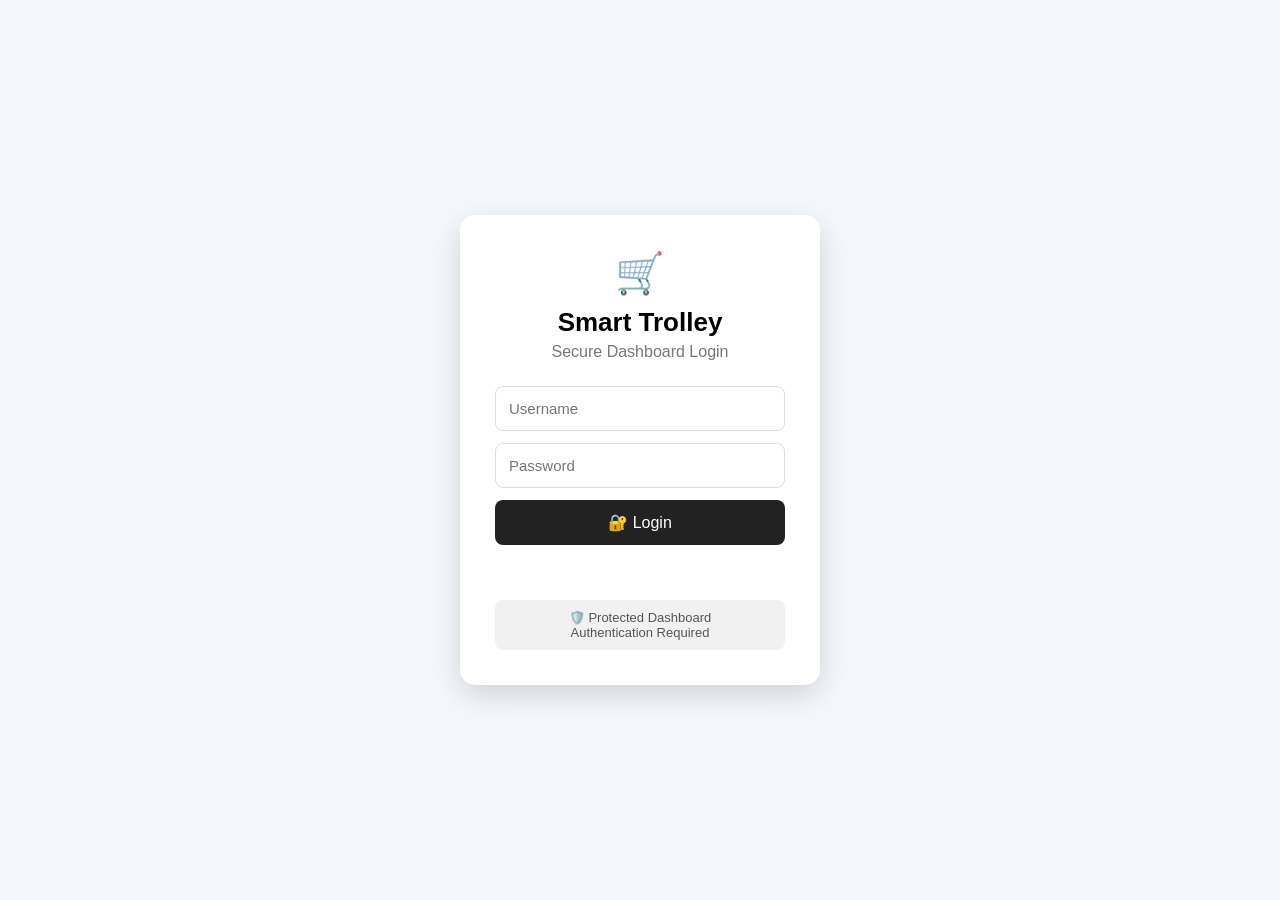
<file: SMART_TROLLEY_BILLING/templates/login.html>
<!DOCTYPE html>
<html lang="en">

<head>

    <meta charset="UTF-8">

    <meta name="viewport"
          content="width=device-width, initial-scale=1.0">

    <title>Smart Trolley - Login</title>

    <style>

        * {
            box-sizing: border-box;
        }

        body {

            margin: 0;

            min-height: 100vh;

            display: flex;

            justify-content: center;

            align-items: center;

            font-family: Arial, sans-serif;

            background: #f4f7fb;
        }


        .login-box {

            width: 360px;

            padding: 35px;

            background: white;

            border-radius: 15px;

            box-shadow:
                0 10px 30px rgba(0, 0, 0, 0.15);

            text-align: center;
        }


        .logo {

            font-size: 40px;

            margin-bottom: 10px;
        }


        h1 {

            margin: 5px 0;

            font-size: 26px;
        }


        .subtitle {

            color: #777;

            margin-bottom: 25px;
        }


        input {

            width: 100%;

            padding: 13px;

            margin-bottom: 12px;

            border: 1px solid #ddd;

            border-radius: 8px;

            font-size: 15px;

            outline: none;
        }


        input:focus {

            border-color: #555;
        }


        button {

            width: 100%;

            padding: 13px;

            border: none;

            border-radius: 8px;

            background: #222;

            color: white;

            font-size: 16px;

            cursor: pointer;
        }


        button:hover {

            opacity: 0.9;
        }


        #message {

            margin-top: 15px;

            font-weight: bold;

            min-height: 20px;
        }


        .security {

            margin-top: 20px;

            padding: 10px;

            background: #f1f1f1;

            border-radius: 8px;

            font-size: 13px;

            color: #555;
        }

    </style>

</head>


<body>


<div class="login-box">


    <div class="logo">

        🛒

    </div>


    <h1>

        Smart Trolley

    </h1>


    <div class="subtitle">

        Secure Dashboard Login

    </div>


    <input
        type="text"
        id="username"
        placeholder="Username"
        autocomplete="username">


    <input
        type="password"
        id="password"
        placeholder="Password"
        autocomplete="current-password">


    <button onclick="login()">

        🔐 Login

    </button>


    <div id="message"></div>


    <div class="security">

        🛡️ Protected Dashboard<br>

        Authentication Required

    </div>


</div>



<script>


function login() {


    const username =
        document.getElementById(
            "username"
        ).value.trim();


    const password =
        document.getElementById(
            "password"
        ).value;


    const message =
        document.getElementById(
            "message"
        );


    if (!username || !password) {

        message.innerText =
            "Please enter username and password.";

        message.style.color =
            "red";

        return;

    }


    fetch(
        "/login",
        {

            method: "POST",

            headers: {

                "Content-Type":
                    "application/json"

            },

            body: JSON.stringify({

                username: username,

                password: password

            })

        }
    )


    .then(response => {

        if (!response.ok) {

            throw new Error(
                "Login request failed"
            );

        }

        return response.json();

    })


    .then(data => {


        if (data.success) {


            message.innerText =
                "✓ Login successful";

            message.style.color =
                "green";


            setTimeout(
                function() {

                    window.location.href =
                        "/";

                },
                500
            );


        }

        else {

            message.innerText =
                "❌ " + data.message;

            message.style.color =
                "red";

        }

    })


    .catch(error => {

        console.error(error);

        message.innerText =
            "❌ Server connection error.";

        message.style.color =
            "red";

    });

}



// Press Enter to login

document.addEventListener(
    "keydown",
    function(event) {

        if (event.key === "Enter") {

            login();

        }

    }
);

</script>


</body>

</html>
</file>
